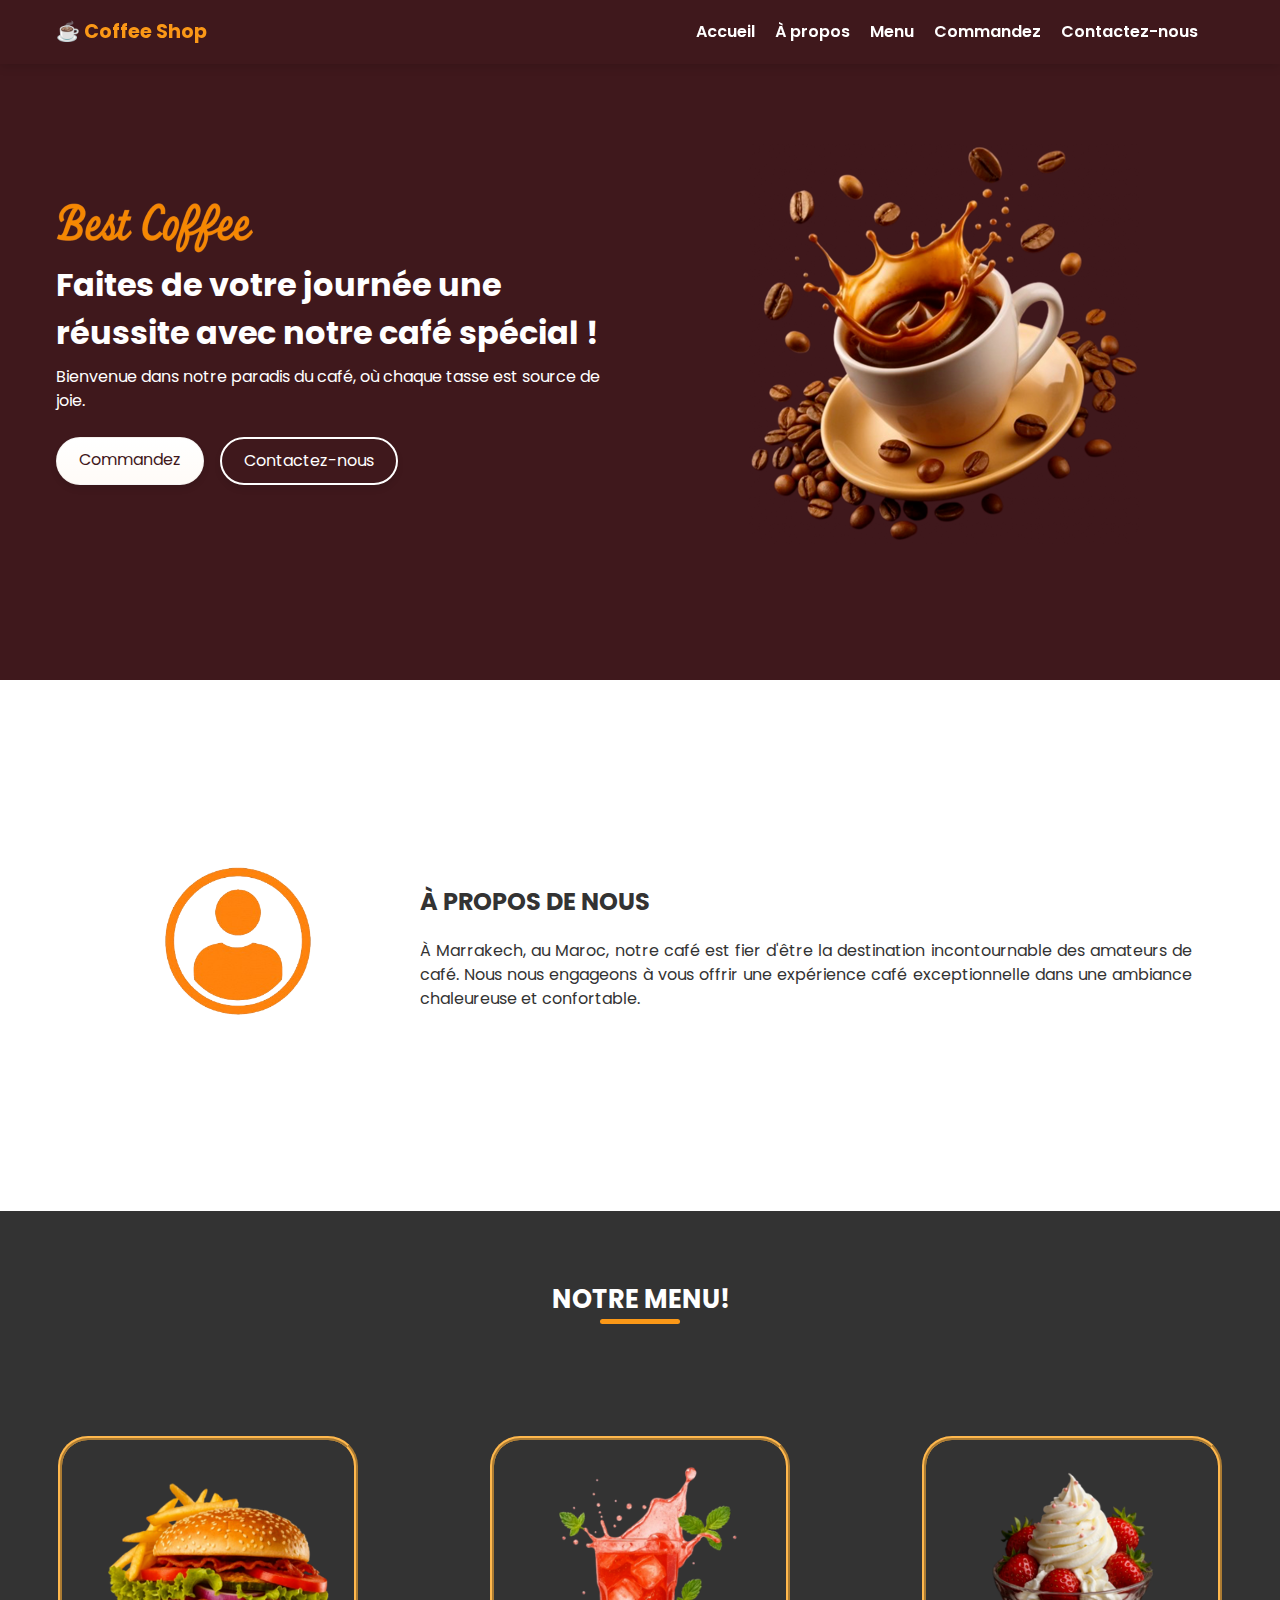
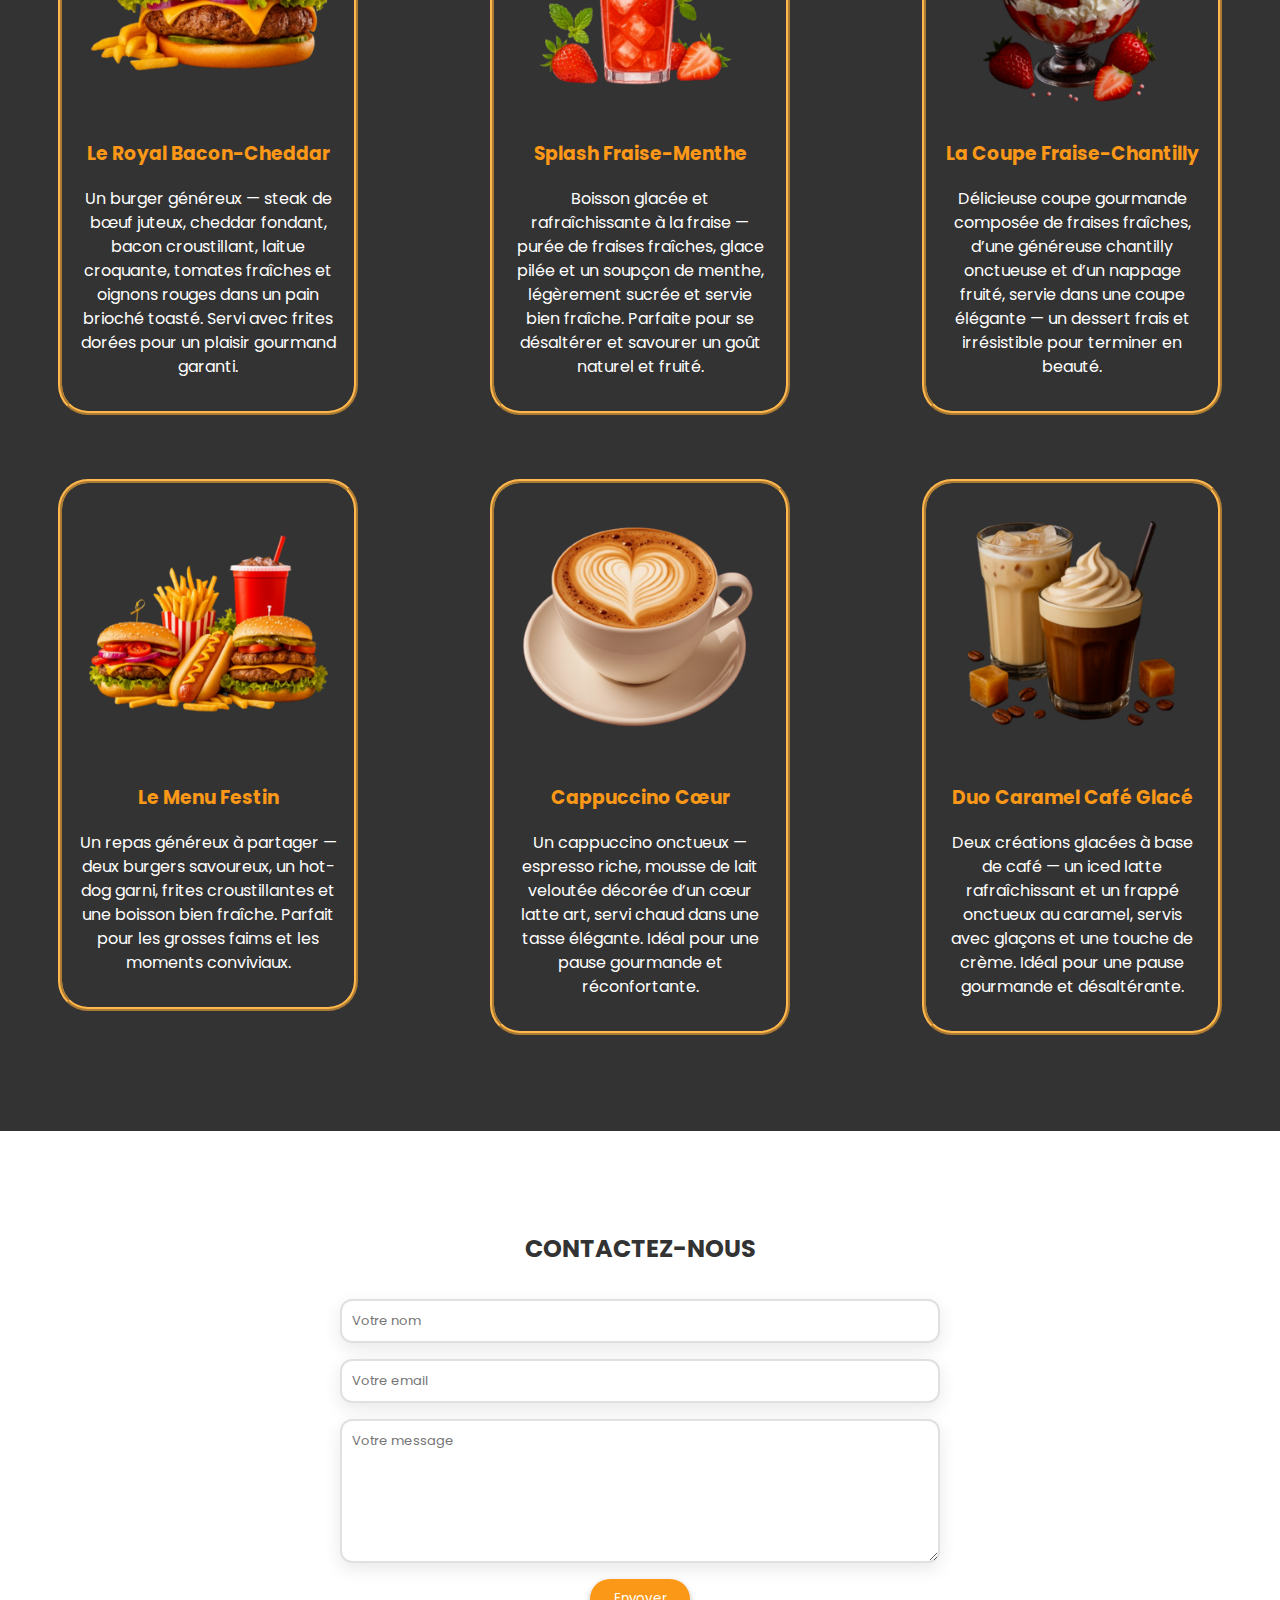
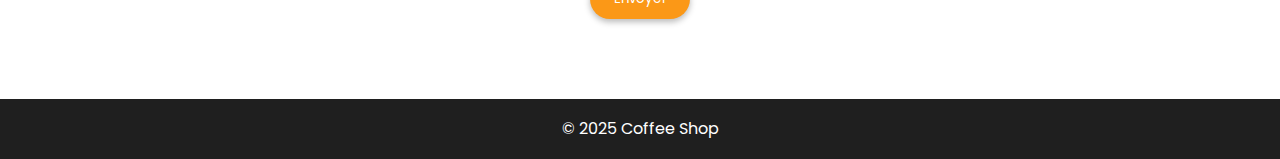
<file: index.html>
<!DOCTYPE html>
<html lang="fr">
<head>
    <meta charset="UTF-8">
    <meta name="viewport" content="width=device-width, initial-scale=1.0">
    <title>Coffee Shop</title>
    <link rel="stylesheet" href="styles.css">
</head>
<body>


    <header class="header">

        <div class="part logo">

            <h2 class="logo-text">☕ Coffee Shop</h2>
            <input id="nav-menu" class="nav-menu" type="checkbox">
            <label for="nav-menu" class="nav-menu-label"><span></span></label>


            <nav id="primary-nav" class="navigation">
                
                <ul>
                    <li><a href="#home">Accueil</a></li>
                    <li><a href="#about">À propos</a></li>
                    <li><a href="#menu">Menu</a></li>
                    <li><a href="order.html">Commandez</a></li>
                    <li><a href="#contactus">Contactez-nous</a></li>
                </ul>



            </nav>
            <div id="nav-blur"></div>


        </div>


    </header>

    <main id="content" >


        <section id="home" class="home-section">



            <div class="part home-content">

                <div class="home-left">
                    <img class="bestcoffeelogo" src="assets/png/bestcoffee.png" alt="logo" loading="lazy">
                    <h1 class="home-title">Faites de votre journée une réussite avec notre café spécial !</h1>
                    <p class="home-par">Bienvenue dans notre paradis du café, où chaque tasse est source de joie.</p>
                    <div class="buttons">
                        <a class="btn one" href="order.html">Commandez</a>
                        <a class="btn two" href="#contactus">Contactez-nous</a>
                    </div>
                </div>

                <div class="home-right">
                    <img class="coffeeimg" src="assets/png/coffeeimg.png" alt="coffeeimg" loading="lazy">
                </div>

            </div>




        </section>









        <section id="about" class="about-section">



            <div class="part about-content" >

                <div class="about-left">
                    <img class="aboutimg" src="assets/png/about.png" alt="aboutimg" loading="lazy">

                </div>

                <div class="about-right">
                    <h2 class="about-title">À PROPOS DE NOUS</h2>
                    <p class="aboutpar">À Marrakech, au Maroc, notre café est fier d'être la destination incontournable des amateurs de café. Nous nous engageons à vous offrir une expérience café exceptionnelle dans une ambiance chaleureuse et confortable.</p>


                </div>
                

            </div>




        </section>













        <section id="menu" class="menu-section">




            <div class="part menu-content">

                <h2 class="menu-title">NOTRE MENU!</h2>

                <div class="menu-cards">

                    <figure class="menu-card" href="order.html">
                        <img src="assets/png/image1.png" alt="menuimg" loading="lazy">
                        <figcaption>
                            <h3>Le Royal Bacon-Cheddar</h3>
                            <p>Un burger généreux — steak de bœuf juteux, cheddar fondant, bacon croustillant, laitue croquante, tomates fraîches et oignons rouges dans un pain brioché toasté. Servi avec frites dorées pour un plaisir gourmand garanti.</p>
                        </figcaption>
                    </figure>

                    <figure class="menu-card">
                        <img src="assets/png/image2.png" alt="menuimg" loading="lazy">
                        <figcaption>
                            <h3>Splash Fraise-Menthe</h3>
                            <p>Boisson glacée et rafraîchissante à la fraise — purée de fraises fraîches, glace pilée et un soupçon de menthe, légèrement sucrée et servie bien fraîche. Parfaite pour se désaltérer et savourer un goût naturel et fruité.</p>
                        </figcaption>
                    </figure>

                    <figure class="menu-card">
                        <img src="assets/png/image3.png" alt="menuimg" loading="lazy">
                        <figcaption>
                            <h3>La Coupe Fraise-Chantilly</h3>
                            <p>Délicieuse coupe gourmande composée de fraises fraîches, d’une généreuse chantilly onctueuse et d’un nappage fruité, servie dans une coupe élégante — un dessert frais et irrésistible pour terminer en beauté.</p>
                        </figcaption>
                    </figure>

                    <figure class="menu-card">
                        <img src="assets/png/image4.png" alt="menuimg" loading="lazy">
                        <figcaption>
                            <h3>Le Menu Festin</h3>
                            <p>Un repas généreux à partager — deux burgers savoureux, un hot-dog garni, frites croustillantes et une boisson bien fraîche. Parfait pour les grosses faims et les moments conviviaux.</p>
                        </figcaption>
                    </figure>

                    <figure class="menu-card">
                        <img src="assets/png/image5.png" alt="menuimg" loading="lazy">
                        <figcaption>
                            <h3>Cappuccino Cœur</h3>
                            <p>Un cappuccino onctueux — espresso riche, mousse de lait veloutée décorée d’un cœur latte art, servi chaud dans une tasse élégante. Idéal pour une pause gourmande et réconfortante.</p>
                        </figcaption>
                    </figure>

                    <figure class="menu-card">
                        <img src="assets/png/image6.png" alt="menuimg" loading="lazy">
                        <figcaption>
                            <h3>Duo Caramel Café Glacé</h3>
                            <p>Deux créations glacées à base de café — un iced latte rafraîchissant et un frappé onctueux au caramel, servis avec glaçons et une touche de crème. Idéal pour une pause gourmande et désaltérante.</p>
                        </figcaption>
                    </figure>


                </div>




            </div>





        </section>











       <section id="contactus" class="contactus-section">
    <div class="part contactus-content">
        <h2 class="contact-title">CONTACTEZ-NOUS</h2>
        <form class="contact-form" id="contactForm" >

            <div class="form-group">
                <input type="text" id="name" name="name" placeholder="Votre nom" required>
            </div>

            <div class="form-group">
                <input type="email" id="email" name="email" placeholder="Votre email" required>
            </div>

            <div class="form-group">
                <textarea id="message" name="message" placeholder="Votre message" rows="6" required></textarea>
            </div>

            <button type="submit" class="submit">Envoyer</button>

        </form>
    </div>
</section>




    </main>


    <footer class="footer">
        <div class="footer-text">
            <span class="cppyright">© 2025 Coffee Shop</span>
        </div>
    </footer>




    <script src="script.js"></script>


    
</body>
</html>
</file>
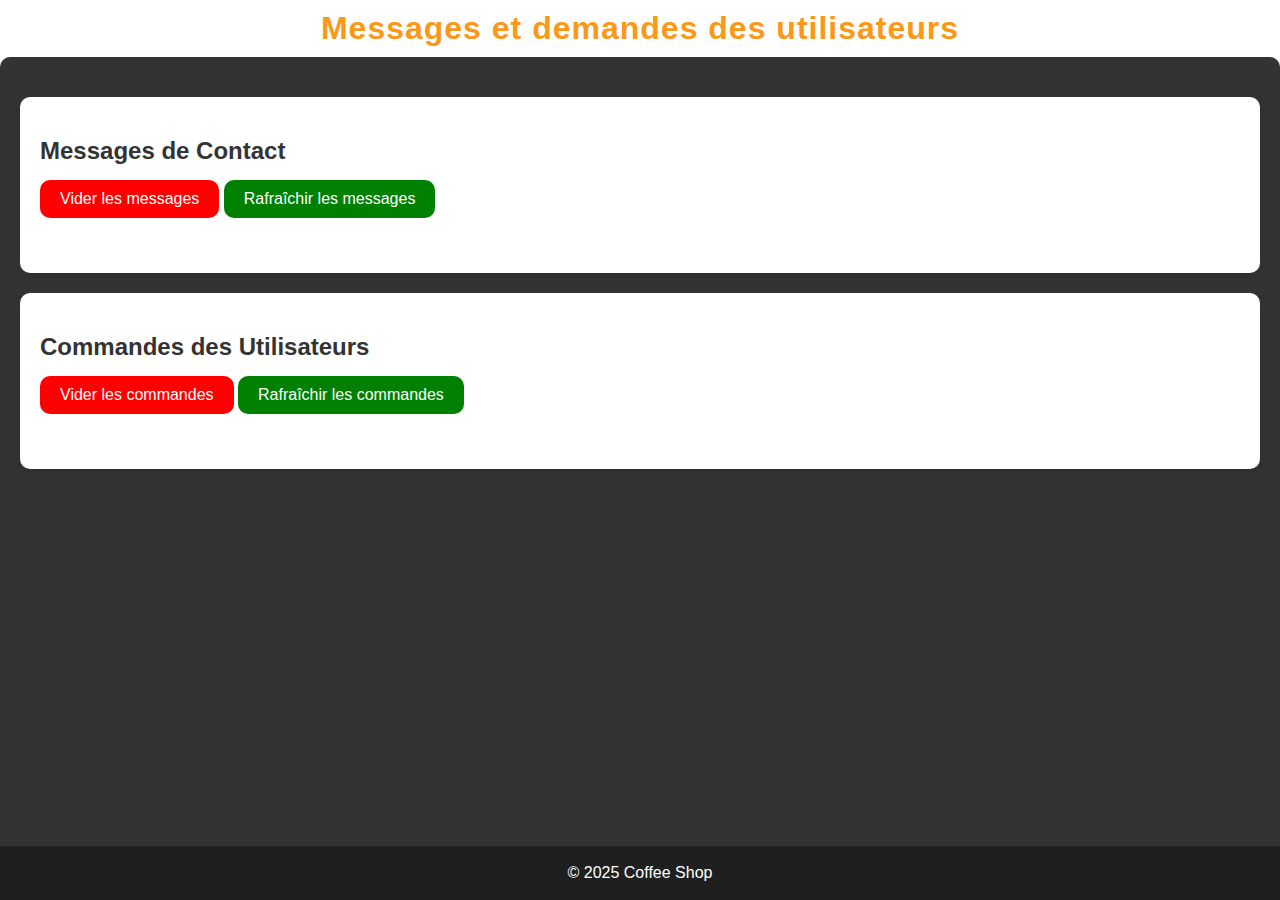
<file: data.html>
<!DOCTYPE html>
<html lang="fr">
<head>
    <meta charset="UTF-8">
    <meta name="viewport" content="width=device-width, initial-scale=1.0">
    <title>Data - Coffee Shop</title>
    <link rel="stylesheet" href="data.css">
</head>
<body>
    <header>
        <h1>Messages et demandes des utilisateurs</h1>
    </header>

    <main class="content">
      <section id="contact-info">
          <h2>Messages de Contact</h2>
          <button id="clearMessagesBtn">Vider les messages</button>
          <button id="refreshMessagesBtn" class="Rafraîchir">Rafraîchir les messages</button>
          <div id="messages">
            
          </div>
      </section>

      <section id="order-info">
          <h2>Commandes des Utilisateurs</h2>
          <button id="clearOrdersBtn">Vider les commandes</button>
          <button id="refreshOrdersBtn" class="Rafraîchir">Rafraîchir les commandes</button>
          <div id="orders">
              
          </div>
      </section>
    </main>

    <footer class="footer">
        <div class="footer-text">
            <span class="cppyright">© 2025 Coffee Shop</span>
        </div>
    </footer>

    <script src="data.js"></script>
</body>
</html>
</file>
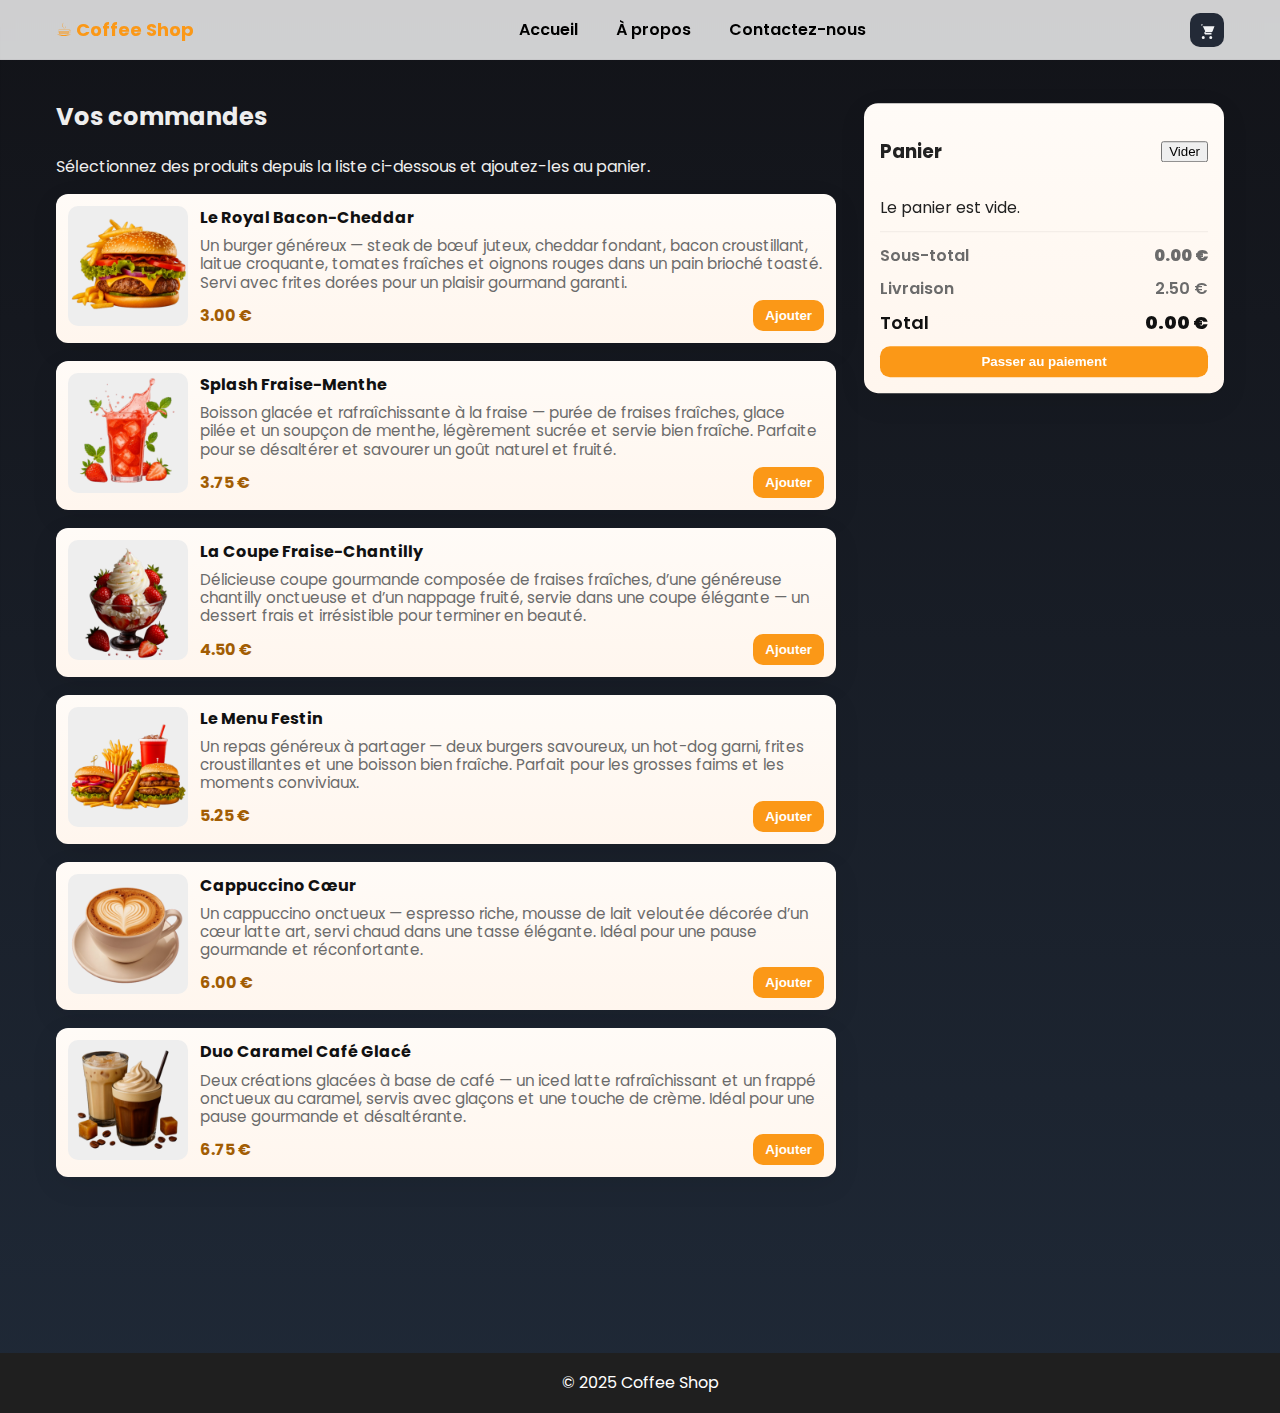
<file: order.html>
<!DOCTYPE html>
<html lang="fr">
<head>
  <meta charset="utf-8" />
  <meta name="viewport" content="width=device-width, initial-scale=1" />
  <title>Commandez — Coffee Shop</title>

  <link rel="stylesheet" href="order.css">
  <link href="https://fonts.googleapis.com/css2?family=Poppins:wght@400;600;700&display=swap" rel="stylesheet">
</head>
<body>

  
  <header class="header" role="banner">
    <div class="container header-inner">
      <button id="mobileNavToggle" class="hamburger" aria-label="Ouvrir le menu" aria-expanded="false" type="button">
        <span class="line line1"></span>
        <span class="line line2"></span>
        <span class="line line3"></span>
      </button>

      <h1 class="logo">☕ Coffee Shop</h1>

      <nav class="nav desktop-nav" aria-label="Navigation principale">
        <ul>
          <li><a href="index.html#home">Accueil</a></li>
          <li><a href="index.html#about">À propos</a></li>
          <li><a href="index.html#contactus">Contactez-nous</a></li>
        </ul>
      </nav>

      <button id="mobileCartToggle" class="cart-btn" aria-label="Voir le panier" aria-expanded="false" type="button">
        <svg width="18" height="18" viewBox="0 0 24 24" aria-hidden="true" focusable="false"><path fill="currentColor" d="M7 4h-2l-1 2h2l3.6 7.59-1.35 2.45C8.89 17.37 9.25 18 10 18h8v-2H10.42c-.14 0-.25-.07-.31-.18L10.1 15h7.45c.75 0 1.41-.41 1.75-1.03L22 7H6.21l-.94-2zM7 20a2 2 0 1 0 0 4 2 2 0 0 0 0-4zm10 0a2 2 0 1 0 0 4 2 2 0 0 0 0-4z"/></svg>
        <span id="cartCount" class="cart-count" aria-hidden="true">0</span>
      </button>
    </div>
  </header>

  
  <div id="navOverlay" class="nav-overlay" tabindex="-1" aria-hidden="true"></div>
  <aside id="mobileNav" class="mobile-nav" aria-hidden="true" aria-label="Menu">
    <div class="mobile-nav-head">
      <button id="closeMobileNav" class="close-btn" aria-label="Fermer le menu" type="button">✕</button>
    </div>
    <nav class="mobile-nav-list" aria-label="Navigation mobile">
      <ul>
        <li><a href="index.html#home">Accueil</a></li>
        <li><a href="index.html#about">À propos</a></li>
        <li><a href="index.html#contactus">Contactez-nous</a></li>
      </ul>
    </nav>
  </aside>

  
  <div id="cartOverlay" class="cart-overlay" tabindex="-1" aria-hidden="true"></div>

  
  <main class="order-page" id="mainContent">
    <section class="products-panel">
      <div class="section-header">
        <h2>Vos commandes</h2>
        <p class="muted">Sélectionnez des produits depuis la liste ci-dessous et ajoutez-les au panier.</p>
      </div>

      <div id="products-grid" class="products-grid" aria-live="polite">
        
      </div>
    </section>

   <aside class="cart-panel" id="cartPanel" aria-label="Panier" role="region">
    <div class="cart-header">
        <h3>Panier</h3>
        <button id="clearCartBtn" class="link-btn" type="button">Vider</button>
    </div>

    <div id="cartItems" class="cart-items" aria-live="polite">
       
    </div>

    <div class="cart-summary">
        <div class="summary-row">
            <span>Sous-total</span>
            <strong id="subtotal">0.00 €</strong>
        </div>
        <div class="summary-row">
            <span>Livraison</span>
            <span id="shipping">2.50 €</span>
        </div>
        <div class="summary-row total">
            <span>Total</span>
            <strong id="total">0.00 €</strong>
        </div>

        <button id="checkoutToggle" class="primary-btn full" type="button">Passer au paiement</button>
    </div>

    <form id="checkoutForm" class="checkout-form hidden" aria-hidden="true">
        <h4>Détails de la commande</h4>

        <label>
            <span>Nom complet</span>
            <input name="name" id="orderName" required />
        </label>
        <label>
            <span>Numéro de téléphone</span>
            <input name="phone" type="tel" id="orderPhone" required pattern="^0[0-9]{9}$" placeholder="Ex:0612345678" />
        </label>
        <label>
            <span>Adresse</span>
            <input name="address" id="orderAddress" required />
        </label>

        <label class="small">
            <input name="payment" type="radio" value="cash" checked /> <span>Paiement à la livraison</span>
        </label>

        <div class="checkout-actions">
            <button type="submit" class="primary-btn full">Confirmer la commande</button>
        </div>
    </form>
</aside>
   
  </main>

  <div id="toast" class="toast hidden" role="status" aria-live="polite"></div>
  <footer class="footer">
        <div class="footer-text">
            <span class="cppyright">© 2025 Coffee Shop</span>
        </div>
  </footer>

  <script src="order.js" defer></script>
</body>
</html>
</file>
<file: styles.css>
@import url('https://fonts.googleapis.com/css2?family=Poppins:ital,wght@0,400;0,600;0,700;1,400&display=swap');

:root {
    --bg: #3F181C;
    --white: #ffffff;
    --dark: #333333;
    --max-width: 1200px;
    --ylw : #fb9817;

}

.part {
    padding: 0px 16px;
    max-width: var(--max-width);
    margin: auto;

}

*{
    box-sizing: border-box;
    font-family: poppins, sans-serif;
}

html,body {
    margin: 0;
}

body {
    line-height: 1.5;
}

.header {
    position: fixed;
    inset: 0;
    height: 64px;
    display: flex;
    align-items: center;
    background: var(--bg);
    z-index: 999;
    box-shadow:0 2px 10px rgba(0,0,0,.15);



}

.logo {
    display: flex;
    align-items: center;
    gap: 1rem;
    width: 100%;
}

.logo-text {
    text-decoration: none;
    color: var(--ylw);
    user-select: none;      
    -webkit-user-select: none;
    -moz-user-select: none;
    -ms-user-select: none;
    font-size: larger;
    display:flex;
    align-items:center;

}

.navigation {
    margin-left: auto;
}


.navigation ul{
    display:flex;
    list-style:none;
    align-items:center;
}

.navigation a{
    text-decoration:none;
    color:#ffffff;
    font-weight:600;
    padding:7px 10px;
    border-radius:30px;

}

.navigation a:hover{
    background:var(--ylw);
}


.nav-menu {
    display: none;
}
.nav-menu-label {
    display: none;
    width:36px;
    height:36px;
    cursor: pointer;
    position: absolute;
    right:16px;
    top:50%;
    transform:translateY(-50%);
    z-index: 50;
}


.nav-menu-label span, .nav-menu-label span::before, .nav-menu-label span::after {
    
    background: var(--white);
    height:3px;
    width: 20px;
    border-radius: 3px;
    position: absolute;
    left: 8px;
    transition: transform 180ms cubic-bezier(0.16, 0.84, 0.32, 1);
}

.nav-menu-label span {
    top: 16px;
}
.nav-menu-label span::before {
    content: '';
    top: -7px;
}

.nav-menu-label span::after {
    content: '';
    top: 7px;
}


.nav-menu:checked + .nav-menu-label span {
    transform: rotate(45deg);
}
.nav-menu:checked + .nav-menu-label span::before {
    transform: rotate(90deg);
    top: 0;
}
.nav-menu:checked + .nav-menu-label span::after {
    opacity: 0;
}
@media (max-width: 880px) {
    .navigation {
        position: fixed;
        top: 0;
        left:0;
        height: 100vh;
        width: min(250px, 80%);
        transform: translateX(-110%);
        transition: transform 0.28s ease;
        background: var(--bg);
        padding-top: 64px;
        z-index: 1100;
        box-shadow: 6px 0 30px rgba(0,0,0,0.5);
        overflow-y: auto;
        border-bottom-right-radius: 16px;
        border-top-right-radius: 16px;
    }

    .navigation ul {
        flex-direction: column;
        gap: 0;
        padding: 12px 16px;
        margin-top: 12px;
    }

    .navigation li {
        padding: 12px; 
        border-top:1px solid rgba(0, 0, 0, 0.281);
    }

    .nav-menu:checked ~ .navigation {
        transform: translateX(0);
    }

   

    .nav-menu-label {
        display: block;
    }


    #nav-blur {
        position:fixed;
        inset:0;
        background:rgba(0,0,0,0.35);
        backdrop-filter:blur(6px);
        opacity:0;
        visibility:hidden;
        transition:opacity 0.28s ease;
        z-index:1050;
        pointer-events:none;
    }
    .nav-menu:checked ~ #nav-blur {
        opacity:1;
        visibility:visible;
        pointer-events:auto;
    }


}

main {
    padding-top: calc(64px + 1rem);
    background-color: var(--bg);
}

.home-section {
    background-color: var(--bg);
    padding: 0;
    min-height: 600px;
}

.home-content {
    display: flex;
    gap: 2rem;
    align-items: center;
    justify-content: space-between;
    flex-wrap: wrap-reverse;
    padding-top: 4rem;
    padding-bottom: 4rem;



}

.bestcoffeelogo {
    width:  197px;
    height: 50px;

}

.home-left {
    color: #ffffff;
    display: flex;
    flex-direction: column;
    gap: 0.5rem;
    flex: 1 1 420px


}

.home-title {
    margin: 0;
}

.home-par {
    margin: 0;
    font-weight: normal;

}

.buttons {
    display: flex;
    gap: 1rem;
    margin-top: 1rem;
    flex-wrap: wrap;


}

.btn {
    padding: 10px 22px;
    border-radius: 30px;
    text-decoration: none;
    font-weight: normal;
    box-shadow: 0 4px 6px rgba(0,0,0,0.1);
    transition: transform 180ms cubic-bezier(0.16, 0.84, 0.32, 1),box-shadow 180ms cubic-bezier(0.16, 0.84, 0.32, 1),background 0.22s ease,border-radius 180ms cubic-bezier(0.16, 0.84, 0.32, 1);

}

.one {
    background: linear-gradient(180deg,#ffffff,#fffbf7);
    color:var(--bg);
    border:1px solid rgba(0,0,0,.04);

}

.one:hover {
    background: linear-gradient(180deg,var(--ylw),#fb9817);
    color: white;
    transform: translateY(-4px);
}

.two {
    background: transparent;
    color: #ffffff;
    border: 2px solid var(--white);

}

.two:hover {
    color: var(--ylw);
    border-color:var(--ylw);
    transform: translateY(-2px);
}


.home-right {
    flex: 1 1 405px;
    display: flex;
    justify-content: center;
    align-items: center;


}


.coffeeimg {
    width: auto;
    height: auto;
    animation:float 6s ease-in-out infinite;
}

.about-section {
    background: var(--white);
    padding: 4rem 0;
    color: var(--dark);
    min-height: 500px;
}

.about-content {
    display: flex;
    gap: 2rem;
    align-items: center;
    flex-wrap: wrap;
    justify-content: center;
    padding: 3rem;
}

.about-left img{
    width: 300px;
    height: 300px;
}

.about-right {
    flex:1;
    min-width: 260px;
}

.aboutpar {
    font-weight: normal;
    text-align: justify;

}


.menu-section {
    background: var(--dark);
    color: var(--white);
    padding: 3rem 0;

}

.menu-title {
    text-align: center;
    font-size: 1.6rem;
    font-weight: bolder;
    
}

.menu-title::after {
    content: '';
    display: block;
    width: 80px;
    height: 5px;
    background: var(--ylw);
    margin: 0rem auto 4rem auto;
    border-radius: 4px;

}


.menu-cards {
    display: grid;
    grid-template-columns: repeat(3, 400px);
    justify-content: center;
    gap: 2rem;
    padding: 2rem;
    align-items: Start;
    
}

.menu-card {
    width: 300px;
    padding: 1rem;
    display: flex;
    flex-direction: column;
    align-items: center;
    text-align: center;
    justify-self: center;
    border: 4px ridge rgb(255, 184, 77);
    border-radius: 30px;
    background: transparent;
    transition: transform 360ms cubic-bezier(0.16,0.84,0.32,1),box-shadow 360ms cubic-bezier(0.16,0.84,0.32,1), background 0.22s ease;
   



}


.menu-card:hover{
    transform:translateY(-8px);
    box-shadow:0 18px 36px rgba(0,0,0,.28);
}

.menu-card img {
    display: block;
    margin-bottom: 1rem;
    width: 250px;
    height: 250px;
    object-fit: cover;
}


.menu-card p {
  line-height: 1.5;
  overflow-wrap: break-word;
  word-break: break-word;
}


.menu-card h3 {
    color: var(--ylw);
}



.contactus-section {
    background: #ffffff;
    padding: 3rem;
    color: var(--dark);
    min-height: 500px;
}


.contactus-content {
    max-width: 600px;
    margin: auto;
    padding: 2rem 0;
}

.contact-title {
    text-align: center;
    margin-bottom: 2rem;
    font-weight: bold;
}

.contact-form {
    display: flex;
    flex-direction: column;
    gap: 1rem;
}

.form-group{
    display:flex;
    flex-direction:column;
    gap: 0.5rem;
}

.contact-form input, .contact-form textarea {
    padding:10px;

    border-radius: 12px;
    border : 2px solid #e0e0e0;
    background: #ffffff; 
    font-size:small;
    color: #000000;
    box-shadow:0 6px 18px rgba(0, 0, 0, 0.09);



}

.contact-form input:focus,.contact-form textarea:focus {
    transform:translateY(-2px);
    outline-color: var(--bg);


}


.submit {
    width : 100px;
    align-self: center;
    padding:10px;
    border-radius: 999px;
    border: none;
    color: #ffffff;
    background: var(--ylw);
    font-weight:normal;
    cursor: pointer;
    box-shadow:0 3px 6px rgba(0, 0, 0, 0.274);

}

.submit:hover {
    transform:translateY(-3px);
}


.submit:active {
    transform:translateY(1px)
}

.footer {
    background: #1F1F1F;
    color: #ffffff;
    padding:18px 0;
    display: flex;
    justify-content:center;
    align-items:center;

}



@keyframes float{
    0%{transform:translateY(0)}
    50%{transform:translateY(6px)}
    100%{transform:translateY(0)}
}



@media (max-width:1164px) {
    .menu-cards {grid-template-columns:repeat(2,400px)}
    .coffeeimg {max-width:400px}
}

@media (max-width:760px) {
    .menu-cards {grid-template-columns:1fr;}
    .about-content {
        gap: 0 ; padding-top: 0;
    }
}

@media (max-width:888px) {
    .coffeeimg {max-width:300px ; height: auto;}
    .home-content {padding-top: 0;}

}
button, input, textarea, a { -webkit-tap-highlight-color: rgba(0,0,0,0.05); }
</file>
<file: data.css>
html, body {
    height: 100%;
    margin: 0;
    padding: 0;
}

body {
    font-family: 'Poppins', sans-serif;
    background-color: white;
 
    display: flex;
    flex-direction: column;
    min-height: 100vh; 

}


main.content {
    border-top-left-radius: 10px;
    border-top-right-radius: 10px;
    background: #333333;
    flex: 1;          
    padding: 20px;   
    box-sizing: border-box;
}


header {
    background-color: white;
    padding: 10px;
    color: #fb9817;
    text-align: center;
    
}

h1 {
    margin: 0;
    font-size: 2rem;
    letter-spacing: 1px;
}

section {
    margin-top: 20px;
    padding: 20px;
    background-color: #ffffff;
    box-shadow: 0 4px 10px rgba(0, 0, 0, 0.1);
    border-radius: 10px;
}

h2 {
    color: #333;
    margin-bottom: 15px;
    font-size: 1.5rem;
    font-weight: bold;
}

button {
    background-color: red;
    color: white;
    padding: 10px 20px;
    border: none;
    border-radius: 10px;
    cursor: pointer;
    margin-bottom: 15px;
    font-size: 1rem;
    transition: background-color 0.3s ease;
}


#messages, #orders {
    margin-top: 20px;
    max-width: 100%;
    overflow: hidden;
}

.message, .order {
    background-color: #f8f9fa;
    margin-bottom: 15px;
    padding: 20px;
    border-radius: 10px;
    box-shadow: 0 4px 6px rgba(0, 0, 0, 0.1);
    word-wrap: break-word;
    overflow-wrap: break-word;
}

.deleteBtn {
    background-color: darkred;
    color: white;
    border: none;
    padding: 6px 12px;
    border-radius: 10px;
    cursor: pointer;
    font-size: 0.9rem;
    float: right;
    transition: background-color 0.3s ease;
}

.deleteBtn:hover {
    background-color: #8c2b1b;
}

.footer {
    background: #1F1F1F;
    color: #ffffff;
    padding: 18px 0;
    display: flex;
    justify-content: center;
    align-items: center;
  
}


@media (max-width: 820px) {
    main.content { padding: 10px; }

    section {
        padding: 10px;
    }

    button {
        width: 100%;
    }

    h1 {
        font-size: 1.5rem;
    }

    h2 {
        font-size: 1.2rem;
    }

    .message, .order {
        font-size: 0.9rem;
    }

    .deleteBtn {
        font-size: 0.8rem;
    }
}

.Rafraîchir {
    background: green;
    color: #fff;
}

.Rafraîchir:hover {
    background: green;
    color: #ffffff;
}
</file>
<file: order.css>
:root{
  --bg: #FFF;
  --surface: linear-gradient(180deg,#FFFBF7 0%,#FFF6EE 100%);
  --accent: #fb9817;
  --accent-dark: #a25d03;
  --muted: #6b6b6b;
  --card-shadow: 0 8px 28px rgba(18,18,18,0.08);
  --glass-alpha: 0.8;
  --max-width: 1200px;
  --radius: 12px;
}

*{box-sizing:border-box}
html{font-size:16px}
body{
  margin:0;
  font-family:'Poppins',system-ui,-apple-system,"Segoe UI",Roboto,"Helvetica Neue",Arial;
  background:linear-gradient(180deg,#121318 0%, #1F2937 100%);
  color:#222;
  -webkit-font-smoothing:antialiased;
  -moz-osx-font-smoothing:grayscale;
  line-height:1.45;
  -webkit-text-size-adjust:100%;
}

.header{
  position:sticky;top:0;z-index:60;
  backdrop-filter: blur(6px);
  background: rgba(255,255,255,var(--glass-alpha));
  border-bottom:1px solid rgba(0,0,0,0.04);
  padding:10px 0;
}
.header-inner{
  max-width:var(--max-width);
  margin:0 auto;display:flex;align-items:center;justify-content:space-between;padding:0 16px;gap:12px;
}
.logo{margin:0;
  font-weight:700;color:var(--accent);
  font-size:1.125rem; 
  user-select: none;      
  -webkit-user-select: none;
  -moz-user-select: none;
  -ms-user-select: none;
}

.desktop-nav ul{display:flex;gap:14px;list-style:none;margin:0;padding:0}
.desktop-nav a{display:inline-block;padding:8px 12px;border-radius:8px;text-decoration:none;color:#000000;font-weight:600}
.desktop-nav a.active, .desktop-nav a:hover{color:var(--accent);background:rgb(255, 255, 255)}

.hamburger{
  display:none; 
  width:44px;
  height:44px;
  border:0;
  background:transparent;
  padding:6px;
  border-radius:10px;
  cursor:pointer;
  align-items:center;
  justify-content:center;
}

.hamburger .line {
  display:block;
  width:28px;
  height:4px; 
  background:#000000;
  border-radius:999px;
  transition:transform .18s ease, opacity .18s ease;
}

.hamburger:focus{outline:2px solid rgba(200,90,40,0.18)}


.cart-btn{display:inline-flex;gap:8px;align-items:center;justify-content:center;border:0;background:rgba(17,24,39,0.9);padding:8px;border-radius:10px;cursor:pointer; color: #f3F4F6;}
.cart-count{min-width:18px;height:18px;display:inline-flex;align-items:center;justify-content:center;font-size:.75rem;font-weight:700;border-radius:9px;background:var(--accent);color:#fff;padding:0 6px;margin-left:4px}


.nav-overlay,.cart-overlay{position:fixed;inset:0;z-index:80;display:none;backdrop-filter:blur(6px);background:rgba(0,0,0,0.28);transition:opacity .22s}
.nav-overlay.visible,.cart-overlay.visible{display:block;opacity:1}


.mobile-nav{
  position:fixed;left:0;top:0;bottom:0;width:320px;max-width:86vw;
  background:linear-gradient(180deg,#121318 0%, #1F2937 100%);
  box-shadow:6px 0 30px rgba(10,10,10,0.12);
  transform:translateX(-110%);transition:transform .28s ease;
  z-index:90;padding:18px;display:flex;flex-direction:column;gap:12px;border-top-right-radius:12px;border-bottom-right-radius:12px;
}
.mobile-nav.open{transform:translateX(0); max-width: 250px;}
.mobile-nav-head{display:flex;align-items:center;justify-content:flex-end}
.close-btn{background:transparent;border:0;font-size:20px;cursor:pointer;padding:8px ; color: #eee; }
.mobile-nav-list ul{list-style:none;padding:0;margin:0;display:flex;flex-direction:column;gap:8px}
.mobile-nav-list a{display:block;padding:10px;border-radius:8px;text-decoration:none;color:#eee;font-weight:600}
.mobile-nav-list a.active{background:rgba(200,90,40,0.06);color:var(--accent-dark);}


.order-page{
  display:grid;
  grid-template-columns: 1fr 360px;
  gap:28px;
  max-width:var(--max-width);
  margin:20px auto;
  padding:0 16px 140px;
  align-items:start;
}
.products-panel{padding-bottom:16px}

.products-grid{
  display:grid;
  grid-template-columns: repeat(1, minmax(400px, 1fr));
  gap:18px;
  
}

.product-card{
  background:var(--surface);
  border-radius:12px;
  box-shadow:var(--card-shadow);
  overflow:hidden;
  display:flex;
  align-items:stretch;
  gap:12px;
  padding:12px;
  min-height:110px;
}
.product-thumb{
  flex:0 0 120px;
  min-width:90px;
  min-height:90px;
  height:120px;
  border-radius:10px;
  overflow:hidden;
  background:#eee;
  display:flex;align-items:center;justify-content:center;
}
.product-thumb img{width:100%;height:100%;object-fit:cover;display:block}
.product-info{flex:1;display:flex;flex-direction:column;gap:8px;min-width:0}
.product-info h3{margin:0;font-size:clamp(0.95rem, 1.6vw, 1rem);color:#111}
.product-info p{margin:0;font-size:clamp(0.8rem, 1.2vw, 0.95rem);color:var(--muted);line-height:1.2;overflow-wrap:break-word}
.product-meta{margin-top:auto;display:flex;align-items:center;justify-content:space-between;gap:8px}
.price{font-weight:700;color:var(--accent-dark)}
.add-btn,.primary-btn{padding:8px 12px;border-radius:10px;border:0;background:var(--accent);color:#fff;cursor:pointer;font-weight:700}
.add-btn:hover{background:var(--accent-dark)}

.cart-panel{background:linear-gradient(180deg,#FFFBF7 0%,#FFF6EE 100%);border-radius:14px;padding:16px;box-shadow:var(--card-shadow);display:flex;flex-direction:column;gap:12px;z-index:59; transform: translateY(8%);}

@media (min-width:821px){
  .cart-panel{width:360px;position:sticky;top:22px;height:fit-content;max-height:80vh;overflow:auto}
}


@media (max-width:820px){
  .desktop-nav{display:none}
  @media (max-width: 820px) {
  .hamburger {
    display: flex;
    flex-direction: column; 
    gap: 5px; 
  }
}
  .order-page{grid-template-columns:1fr;padding:16px}
  .products-grid{grid-template-columns:1fr;gap:14px}

  .cart-panel{
    position:relative;
    left:auto;bottom:auto;
    transform:none;
    width:100%;
    margin-top:18px;
    max-width:100%;
    border-radius:12px;
    box-shadow:var(--card-shadow);
    overflow:visible;
  }

  .cart-overlay{display:none !important}
}

.cart-header{display:flex;justify-content:space-between;align-items:center;gap:8px}
.cart-items{display:flex;flex-direction:column;gap:10px;max-height:420px;overflow:auto;padding-right:4px;}
.cart-item{display:flex;gap:10px;align-items:center;padding:8px;border-radius:10px;background:#fff;border:1px solid rgba(0,0,0,0.03)}
.cart-item-thumb{width:56px;height:56px;border-radius:8px;overflow:hidden;background:#eee}
.cart-item-thumb img{width:100%;height:100%;object-fit:cover}
.cart-item-info{flex:1}
.cart-item-info h4{margin:0;font-size:0.95rem}
.cart-item-info .muted{font-size:.875rem;color:var(--muted)}
.cart-item-controls{display:flex;flex-direction:column;gap:8px;align-items:flex-end}
.qty-control{display:flex;gap:6px;align-items:center}
.qty-control button{width:28px;height:28px;border-radius:8px;border:0;background:rgba(0,0,0,0.06);cursor:pointer}
.remove-btn{background:transparent;border:0;color:#b03d2f;cursor:pointer;font-weight:700;font-size:12px}

.cart-summary{border-top:1px solid rgba(0,0,0,0.06);padding-top:12px;display:flex;flex-direction:column;gap:10px}
.summary-row{display:flex;justify-content:space-between;align-items:center;font-weight:600;color:var(--muted)}
.total{font-size:1.125rem;color:#111}
.checkout-form{display:flex;flex-direction:column;gap:10px}
.checkout-form.hidden{display:none}
.checkout-form label{display:flex;flex-direction:column;gap:6px;font-size:13px}
.checkout-form input{padding:8px;border-radius:8px;border:1px solid rgba(0,0,0,0.06)}
.checkout-actions{display:flex;flex-direction:column;gap:8px}

.toast{position:fixed;left:50%;transform:translateX(-50%);bottom:28px;padding:10px 14px;border-radius:10px;background:#111;color:#fff;box-shadow:0 8px 24px rgba(0,0,0,0.18);z-index:9999}
.toast.hidden{display:none}

img{max-width:100%;height:auto;display:block}


.small {
  flex-direction: row !important;
  color: darkred;
}
.small input[type="radio"] {
  margin: 0 !important;
  accent-color: darkred;
}


.footer {
    background: #1F1F1F;
    color: #ffffff;
    padding:18px 0;
    display: flex;
    justify-content:center;
    align-items:center;

}

.section-header {
  color: #eee;
}
</file>
